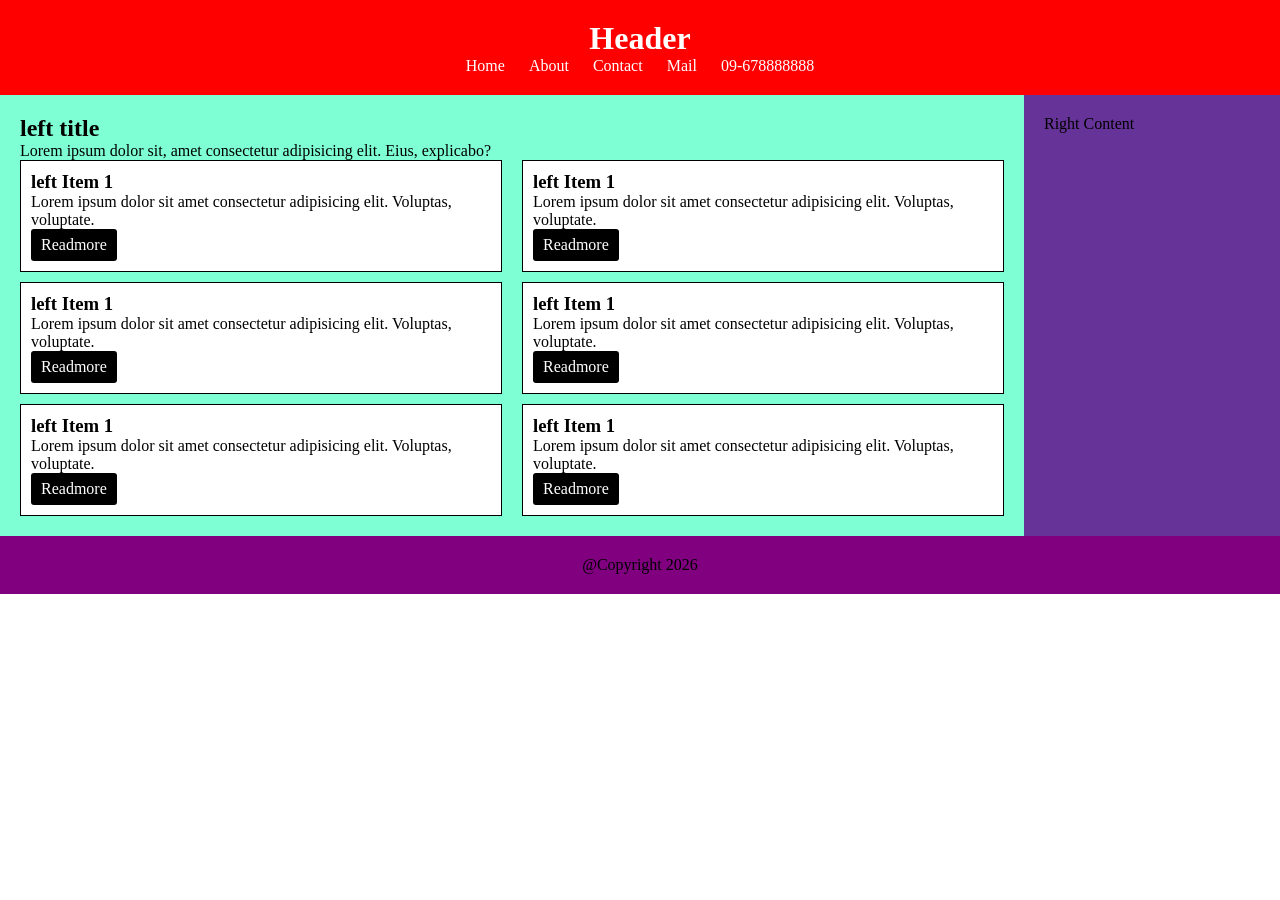
<file: Day1/index.html>
<!DOCTYPE html>
<html lang="en">
<head>
    <meta charset="UTF-8">
    <meta name="viewport" content="width=device-width, initial-scale=1.0">
    <title>index</title>
    <link rel="stylesheet" href="assets/css/style.css">
</head>
<body>
    <header>
        <h1>Header</h1>
        <nav>
            <a href="https://www.google.com/" target="_blank">Home</a>
            <a href="https://github.com/" >About</a>
            <a href="https://www.gmail.com/">Contact</a>
            <a href="mailto: test@gmail.com">Mail</a>
            <a href="tel: 959877564" >09-678888888</a>
        </nav>
    </header>
    <main id="main-ctn">
        <div class="left-ctn">
            <h2>left title</h2>
            <p>Lorem ipsum dolor sit, amet consectetur adipisicing elit. Eius, explicabo?</p>
            <div class="flex-container">
                <div class="flex-item">
                    <h3>left Item 1</h3>
                    <p>Lorem ipsum dolor sit amet consectetur adipisicing elit. Voluptas, voluptate.</p>
                    <a href="https://www.google.com" target="_blank" class="cmn-btn">Readmore</a>
                </div>
                <div class="flex-item">
                    <h3>left Item 1</h3>
                    <p>Lorem ipsum dolor sit amet consectetur adipisicing elit. Voluptas, voluptate.</p>
                    <a href="https://www.google.com" target="_blank" class="cmn-btn">Readmore</a>
                </div>
                <div class="flex-item">
                    <h3>left Item 1</h3>
                    <p>Lorem ipsum dolor sit amet consectetur adipisicing elit. Voluptas, voluptate.</p>
                    <a href="https://www.google.com" target="_blank" class="cmn-btn">Readmore</a>
                </div>
                <div class="flex-item">
                    <h3>left Item 1</h3>
                    <p>Lorem ipsum dolor sit amet consectetur adipisicing elit. Voluptas, voluptate.</p>
                    <a href="https://www.google.com" target="_blank" class="cmn-btn">Readmore</a>
                </div>
                <div class="flex-item">
                    <h3>left Item 1</h3>
                    <p>Lorem ipsum dolor sit amet consectetur adipisicing elit. Voluptas, voluptate.</p>
                    <a href="https://www.google.com" target="_blank" class="cmn-btn">Readmore</a>
                </div>
                <div class="flex-item">
                    <h3>left Item 1</h3>
                    <p>Lorem ipsum dolor sit amet consectetur adipisicing elit. Voluptas, voluptate.</p>
                    <a href="https://www.google.com" target="_blank" class="cmn-btn">Readmore</a>
                </div>
            </div>
        </div>
        <div class="right-ctn">
            <p>Right Content</p>
        </div>

    </main>
    <footer>
        <p>@Copyright 2026</p>
    </footer>
</body>
</html>
</file>
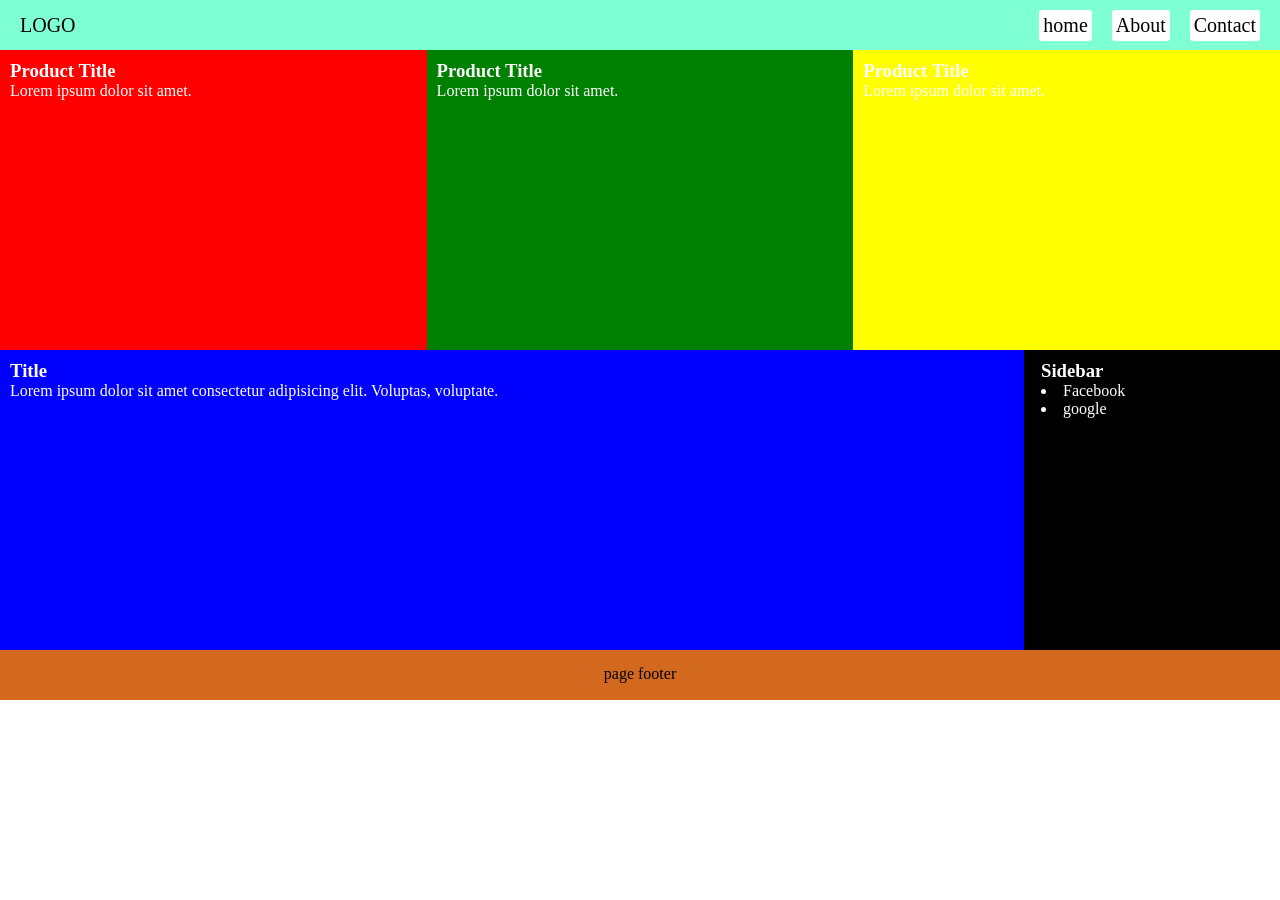
<file: Day1/homework.html>
<!DOCTYPE html>
    <html lang="en">
    <head>
        <meta charset="UTF-8">
        <meta name="viewport" content="width=device-width, initial-scale=1.0">
        <title>Document</title>
        <style>
            *{
                margin: 0;
                padding: 0;
                box-sizing: border-box;
            }
            header {
                background-color: aquamarine;
                display : flex;
                height: 50px;
                justify-content: space-between;
                align-items: center;
                padding: 0 20px;
            }
            header a{
                font-size: 20px;
            }
            nav {
                display: flex;
                gap: 20px;
            }  
            nav a {
                text-decoration: none;
                color: black;
                font-size: 20px;
                background-color: white;
                padding: 4px;
                border-radius: 3px;
            }           
            .flex {
                display: flex;
                flex-direction: row;
            }

            .a {
                background-color: blue;
                height: 300px;
                width: 80%;
                padding : 10px 10px;
                color: white;
            }
            .p{
                background-color: black;
                height: 300px;
                width: 20%;
                color : white;
                padding : 10px 17px;
            }

            .p a {
                text-decoration: none;
                color: white;
            }

            footer {
                display: flex;
            }
            .b {
                background-color: red;
                height: 300px;
                width: 33.33%;
                padding : 10px 10px;
                color: white;
            }
            .c {
                background-color: green;
                height: 300px;
                width: 33.33%;
                padding : 10px 10px;
                color: white;
            }
            .d {
                background-color: yellow;
                height: 300px;
                width: 33.33%;
                padding : 10px 10px;
                color: white;
            }
            .foot {
                background-color: chocolate;
                height: 50px;
                text-align: center;
                padding: 15px;
            }
        </style>
    </head>
    <body> 
        <header>
            <a>LOGO</a>
            <nav>
                <a href="">home</a>
                <a href="">About</a>
                <a href="">Contact</a>
            </nav>
        </header>   
        <footer>
            <div class="b">
                <h3>Product Title</h3>
                <p>Lorem ipsum dolor sit amet.</p>
            </div>
            <div class="c">
                <h3>Product Title</h3>
                <p>Lorem ipsum dolor sit amet.</p>
            </div>
            <div class="d">
                <h3>Product Title</h3>
                <p>Lorem ipsum dolor sit amet.</p>
            </div>
        </footer> 
        <div class="flex">
            <div class="a">
                <h3>Title</h3>
                <p>Lorem ipsum dolor sit amet consectetur adipisicing elit. Voluptas, voluptate.</p>
            </div>
            <div class="p">
                <h3>Sidebar</h3>
                <li><a href="">Facebook</a></li>
                <li><a href="">google</a></li>
            </div>
        </div>
        <div class="foot">
            page footer
        </div>
    </body>
    </html>
</file>
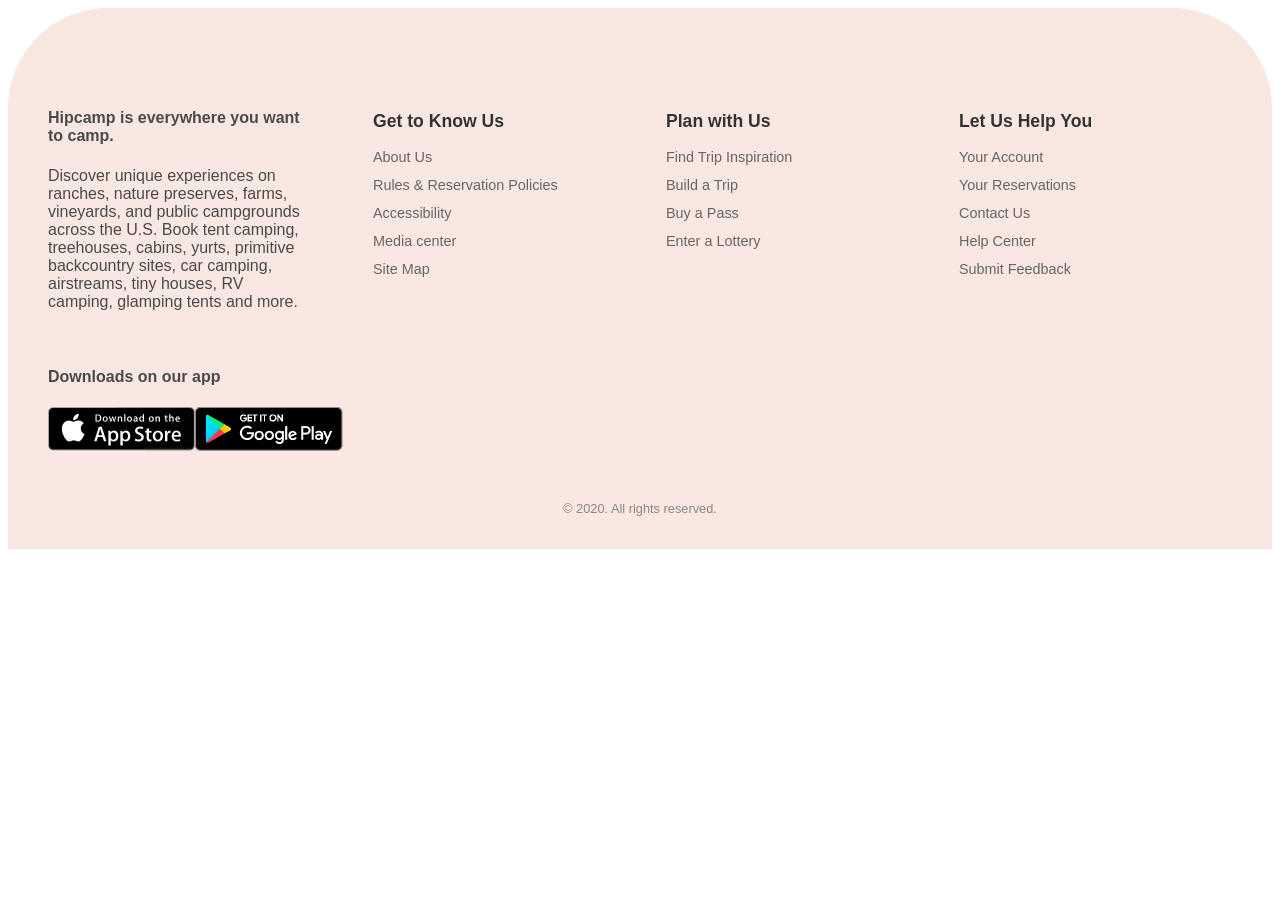
<file: Day8 homework/test.html>
<!DOCTYPE html>
<html lang="en">
<head>
    <meta charset="UTF-8">
    <meta name="viewport" content="width=device-width, initial-scale=1.0">
    <title>Document</title>
    <style>
.footer-section {
  background-color: #f9e7e1;
  padding: 80px 40px 20px;
  border-top-left-radius: 100px; 
  border-top-right-radius: 100px; 
  font-family: sans-serif;
  color: #4a4a4a;
  position: relative;
}

.footer-container {
  /* display: flex;
  justify-content: space-between;
  flex-wrap: wrap;
  max-width: 1200px;
  margin: 0 auto; */

  display: grid;
  grid-template-columns: repeat(4,1fr);
  max-width: 1200px;
  margin: 0 auto;
  gap: 20px;
}

.footer-col {
  flex: 1;
  min-width: 200px;
  margin-bottom: 30px;
}

.about-col {
  flex: 1;
  padding-right: 50px;
}

.footer-col h3 {
  font-size: 1.5rem;
  margin-bottom: 20px;
}

.footer-col h4 {
  font-size: 1.1rem;
  margin-bottom: 15px;
  color: #333;
}

.footer-col ul {
  list-style: none;
  padding: 0;
}

.footer-col ul li {
  margin-bottom: 10px;
}

.footer-col ul li a {
  text-decoration: none;
  color: #666;
  font-size: 0.9rem;
}

.app-links {
  /* display: flex; */
  /* flex-direction: column; */
}



.app-links .img {
  display: flex;
  margin-right: 10px;
  margin-top: 20px;
}

.footer-bottom {
  text-align: center;
  margin-top: 50px;
  font-size: 0.8rem;
  color: #888;
}
/* end of foot */


@media (max-width: 768px) {
  /* footer */
  .footer-container {
    /* grid-template-columns: 1fr 1fr;  */
    gap: 20px;
    text-align: left;
  }

  /* Hipcamp description အပိုင်းကို width အပြည့် (Column ၂ ခုစာ) ယူခိုင်းတာ */
  .about-col {
    grid-column: span 2; 
    padding-right: 0;
    margin-bottom: 20px;
  }

  /* "Get to Know Us" နဲ့ "Plan with Us" က ပုံမှန်အတိုင်း 1fr စီနဲ့ ဘေးချင်းယှဉ်သွားမယ် */
  .footer-col {
    grid-column: span 1; 
    margin-bottom: 30px;
  }

  /* "Let Us Help You" ကိုလည်း အောက်မှာ တစ်ကြောင်းတည်း အပြည့်ပေါ်စေချင်ရင် span 2 ပေးလို့ရပါတယ် */
  /* ဒါမှမဟုတ် သူ့ဘေးမှာ column လွတ်နေတာ အဆင်မပြေရင် span 2 ပေးလိုက်ပါ */
  .footer-col:last-of-type {
    grid-column: span 2;
  }

  /* App links ကိုလည်း အောက်ဆုံးမှာ width အပြည့်ထားမယ် */
  .app-links {
    grid-column: span 2;
    text-align: left;
  }

  .footer-section {
    border-top-left-radius: 50px;
    border-top-right-radius: 50px;
    padding: 60px 20px 20px;
  }

  .app-links img {
    height: 40px;
    margin-right: 10px;
  }
}
    </style>
</head>
<body>
    <footer class="footer-section">
    <div class="footer-container">
    
    <div class="about-col">
      <h4>Hipcamp is everywhere you want to camp.</h4>
      <p>Discover unique experiences on ranches, nature preserves, farms, vineyards, and public campgrounds across the U.S. Book tent camping, treehouses, cabins, yurts, primitive backcountry sites, car camping, airstreams, tiny houses, RV camping, glamping tents and more.
      </p>
    </div>

     

    <div class="footer-col">
      <h4>Get to Know Us</h4>
      <ul>
        <li><a href="#">About Us</a></li>
        <li><a href="#">Rules & Reservation Policies</a></li>
        <li><a href="#">Accessibility</a></li>
        <li><a href="#">Media center</a></li>
        <li><a href="#">Site Map</a></li>
      </ul>
    </div>

    <div class="footer-col">
      <h4>Plan with Us</h4>
      <ul>
        <li><a href="#">Find Trip Inspiration</a></li>
        <li><a href="#">Build a Trip</a></li>
        <li><a href="#">Buy a Pass</a></li>
        <li><a href="#">Enter a Lottery</a></li>
      </ul>
    </div>

    <div class="footer-col">
      <h4>Let Us Help You</h4>
      <ul>
        <li><a href="#">Your Account</a></li>
        <li><a href="#">Your Reservations</a></li>
        <li><a href="#">Contact Us</a></li>
        <li><a href="#">Help Center</a></li>
        <li><a href="#">Submit Feedback</a></li>
      </ul>
    </div>

    <div class="app-links">
        <h4>Downloads on our app</h4>
        <div class="img">
          <img src="./assets/images/appstore.png" alt="App Store">
          <img src="./assets/images/google-play-badge.png" alt="Play Store">
        </div>  
    </div>

  </div>
  <div class="footer-bottom">
    <p>© 2020. All rights reserved.</p>
  </div>
</footer> 
</body>
</html>
</file>
<file: Day1/assets/css/style.css>
*{
    margin: 0;
    padding: 0;
    box-sizing: border-box;
}
header{
    background-color: red;
    color: white;
    padding: 20px;
    text-align: center;
}

nav a{
    color: white;
    text-decoration: none;
    margin: 0 10px;
}

#main-ctn{
    display : flex;
}

.left-ctn {
    width: 80%;
    background-color: aquamarine;
    padding: 20px;
}

.right-ctn {
    width: 20%;
    background-color: rebeccapurple;
    padding: 20px;
}

.flex-container{
    display: flex;
    flex-wrap:wrap;
    gap : 10px 20px;
}

.flex-item {
    width: calc((100% - 20px)/ 2) ;
    border : 1px solid black;
    background-color: #fff;
    padding: 10px;
}

.cmn-btn{
    display: inline-block;
    padding: 7px 10px;
    background-color: black;
    color: white;
    text-decoration: none;
    border-radius: 3px;
}

footer{
    text-align: center;
    background-color: purple;
    padding: 20px;
}
</file>
